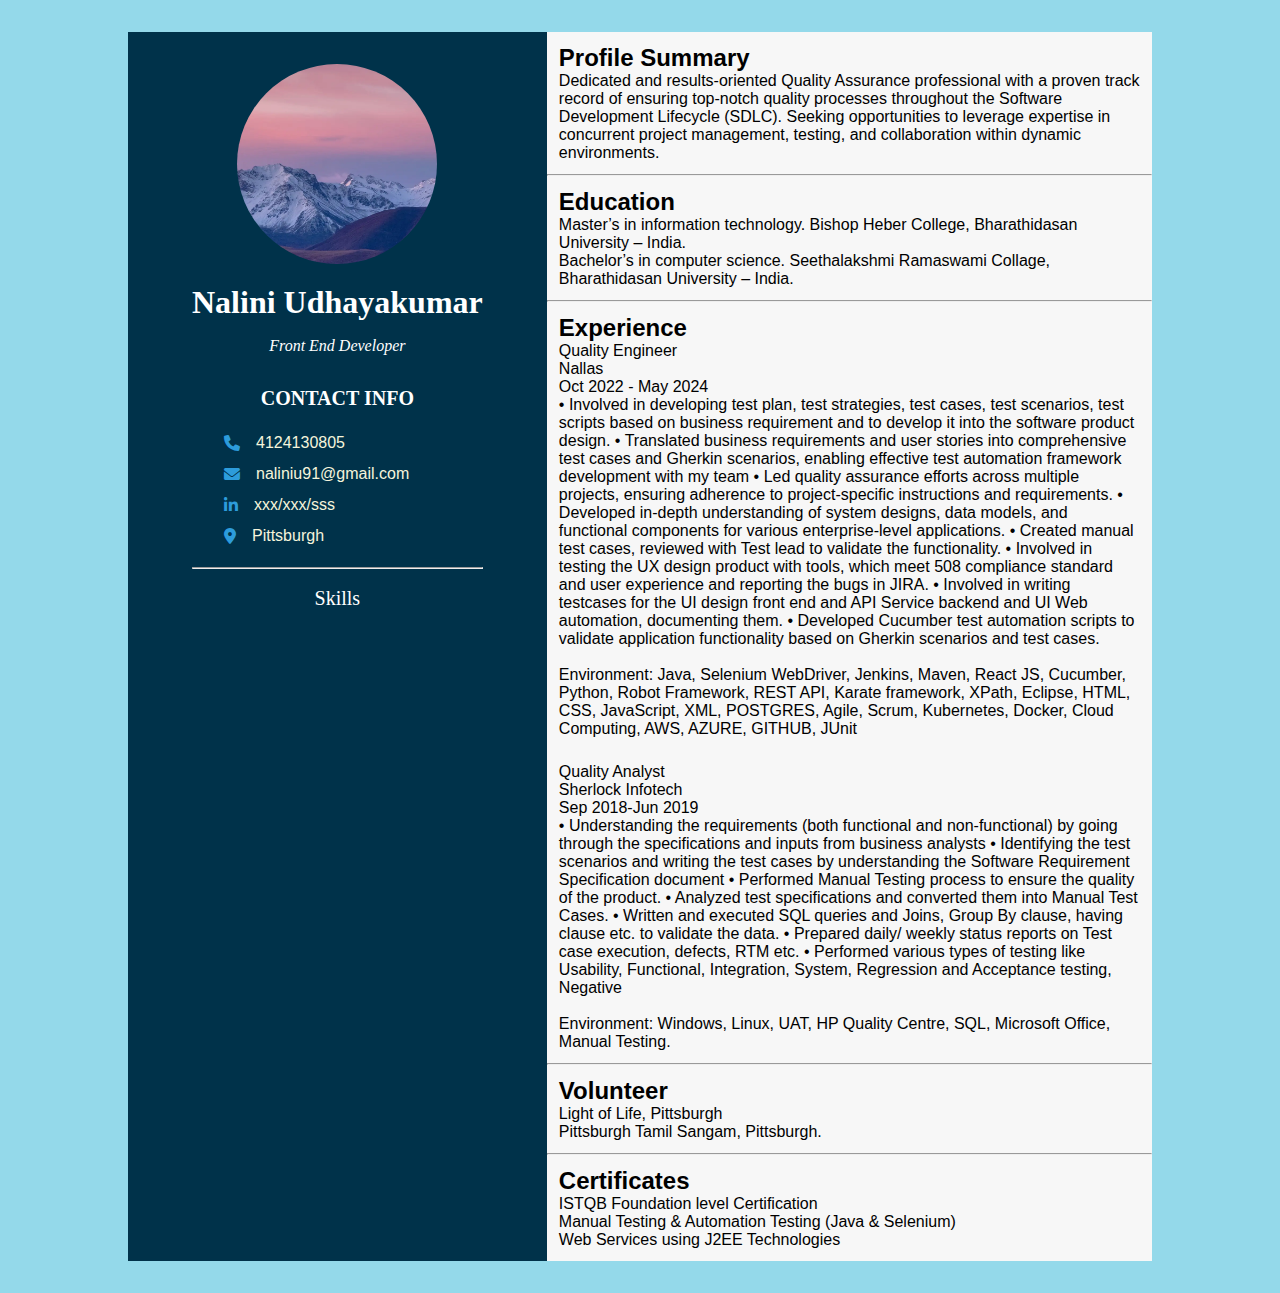
<file: DOM/index.html>
<!DOCTYPE html>

<html>
    <head>
        <meta charset="utf-8">
        <meta http-equiv="X-UA-Compatible" content="IE=edge">
        <title>Resume - Nalini</title>
        <meta name="description" content="">
        <meta name="viewport" content="width=device-width, initial-scale=1">
        <link rel="stylesheet" href="style.css">
        <link rel="stylesheet" href="https://cdnjs.cloudflare.com/ajax/libs/font-awesome/6.0.0/css/all.min.css">
    </head>
    <body>

        <main class="main-content">
                <section class="left-section">
                    <div class="left-container">


                     <div class="profile-section">
                        <img class="img-photo" src="/Resume_1/image/xyz.webp" alt=""/>
                        <h2 class="profile-name"> Nalini Udhayakumar</h2> </h2>
                        <p class="profile-desg">Front End Developer</p>
                    </div>
                    <div class="class-info">
                        <h3 class="contact-info">
                           <p class="heading-text"> CONTACT INFO </p></h3>
                        <br>
                        <ul class="list-text">
                            <li>  <i class="fa fa-phone"></i> 4124130805</li>
                            <li>  <i class="fa fa-envelope"></i>
                                            naliniu91@gmail.com</li>
                             <li>  <i class="fa-brands fa-linkedin-in" id="linkedin"></i></i>
                                                xxx/xxx/sss</li>
                            <li>  <i class="fa-solid fa-location-dot"></i></i>
                                                    Pittsburgh</li>
                        </ul>
                      
                    </div>
                    <hr>
                    <div class="skills-main">
                        <br>    
                        <p class="heading-text" id="skills"> Skills</p>
                        <br>
                        <ul id="skills-list">
                            
                            </ul>
                           

                    </div>
                    
                </div>
                </section>
                <section class="right-section">
<div class="container">
<h2 > Profile Summary</h2>
<p> Dedicated and results-oriented Quality Assurance professional with a proven track record 
    of ensuring top-notch quality processes throughout the Software Development Lifecycle (SDLC).
     Seeking opportunities to leverage expertise in concurrent project management, testing, and collaboration within dynamic environments.
</div> 
<hr>  
<div class="container">
<h2> Education</h2>
<ul>
    <li> Master’s in information technology. Bishop Heber College, Bharathidasan University – India.
    </li>
    <li>Bachelor’s in computer science. Seethalakshmi Ramaswami Collage, Bharathidasan University –
        India.</li>
</ul>
</div> 
<hr>  
<div class="container">
<h2> Experience</h2>
<ul>
    <li> Quality Engineer    </li>
    <li> Nallas    </li>
    <li> Oct 2022 - May 2024    </li>
    <li>•	Involved in developing test plan, test strategies, test cases, test scenarios, test scripts based on business requirement and to develop it into the software product design.
        •	Translated business requirements and user stories  into comprehensive test cases and Gherkin scenarios, enabling effective test automation framework development with my team
        •	Led quality assurance efforts across multiple projects, ensuring adherence to project-specific instructions and requirements.
        •	Developed in-depth understanding of system designs, data models, and functional components for various enterprise-level applications.
        •	Created manual test cases, reviewed with Test lead to validate the functionality.
        •	Involved in testing the UX design product with tools, which meet 508 compliance standard and user experience and reporting the bugs in JIRA.
        •	Involved in writing testcases for the UI design front end and API Service backend and UI Web automation, documenting them.
        •	Developed Cucumber test automation scripts to validate application functionality based on Gherkin scenarios and test cases.
        </li>
        <br>
    <li>Environment: Java, Selenium WebDriver, Jenkins, Maven, React JS, Cucumber, Python, Robot Framework, REST API, Karate framework, XPath, Eclipse, HTML, CSS, JavaScript, XML, POSTGRES, Agile, Scrum, Kubernetes, Docker, Cloud Computing, AWS, AZURE, GITHUB, JUnit

    </li>
</ul>
</div>   

<div class="container">
<ul>
    <li>Quality Analyst   </li>
    <li> Sherlock Infotech    </li>
    <li> Sep 2018-Jun 2019    </li>
    <li>•	Understanding the requirements (both functional and non-functional) by going through the specifications and inputs from business analysts
        •	Identifying the test scenarios and writing the test cases by understanding the Software Requirement Specification document
        •	Performed Manual Testing process to ensure the quality of the product.
        •	Analyzed test specifications and converted them into Manual Test Cases.
        •	Written and executed SQL queries and Joins, Group By clause, having clause etc. to validate the data.
        •	Prepared daily/ weekly status reports on Test case execution, defects, RTM etc.
        •	Performed various types of testing like Usability, Functional, Integration, System, Regression and Acceptance testing, Negative
        </li>
    <br>
    <li>Environment: Windows, Linux, UAT, HP Quality Centre, SQL, Microsoft Office, Manual Testing.</li>
</ul>

</div>             
<hr>  
<div class="container">
<h2> Volunteer   </h2>
<ul>
   
    <li>Light of Life, Pittsburgh   </li>
        
    <li>Pittsburgh Tamil Sangam, Pittsburgh.   </li>
</ul></div>
    <hr>  
    <div class="container">
    <h2> Certificates   </h2>
    <ul>
       
      <li>	ISTQB Foundation level Certification     </li>
      <li>Manual Testing & Automation Testing (Java & Selenium)</li>
      <li>Web Services using J2EE Technologies</li>
      <li></li>
      <li></li>
                

</section>

</main>


        <!-- 
        <div class="topContainer">
            <div class="contentName">
                <img scr="" alt="Nalini"/>
                <p> Nalini Udhayakumar</p>
                <p> Designer</p>

            </div>
           
            <div class="contentAddress">

            </div>
        </div>
         
        <div class="mainContainer">
            <div class="topPanel">

            </div>
            <div class="leftPanel">

            </div>


        </div>*/-->
        
        <script src="app.js" async defer></script>
    </body>
</html>
</file>
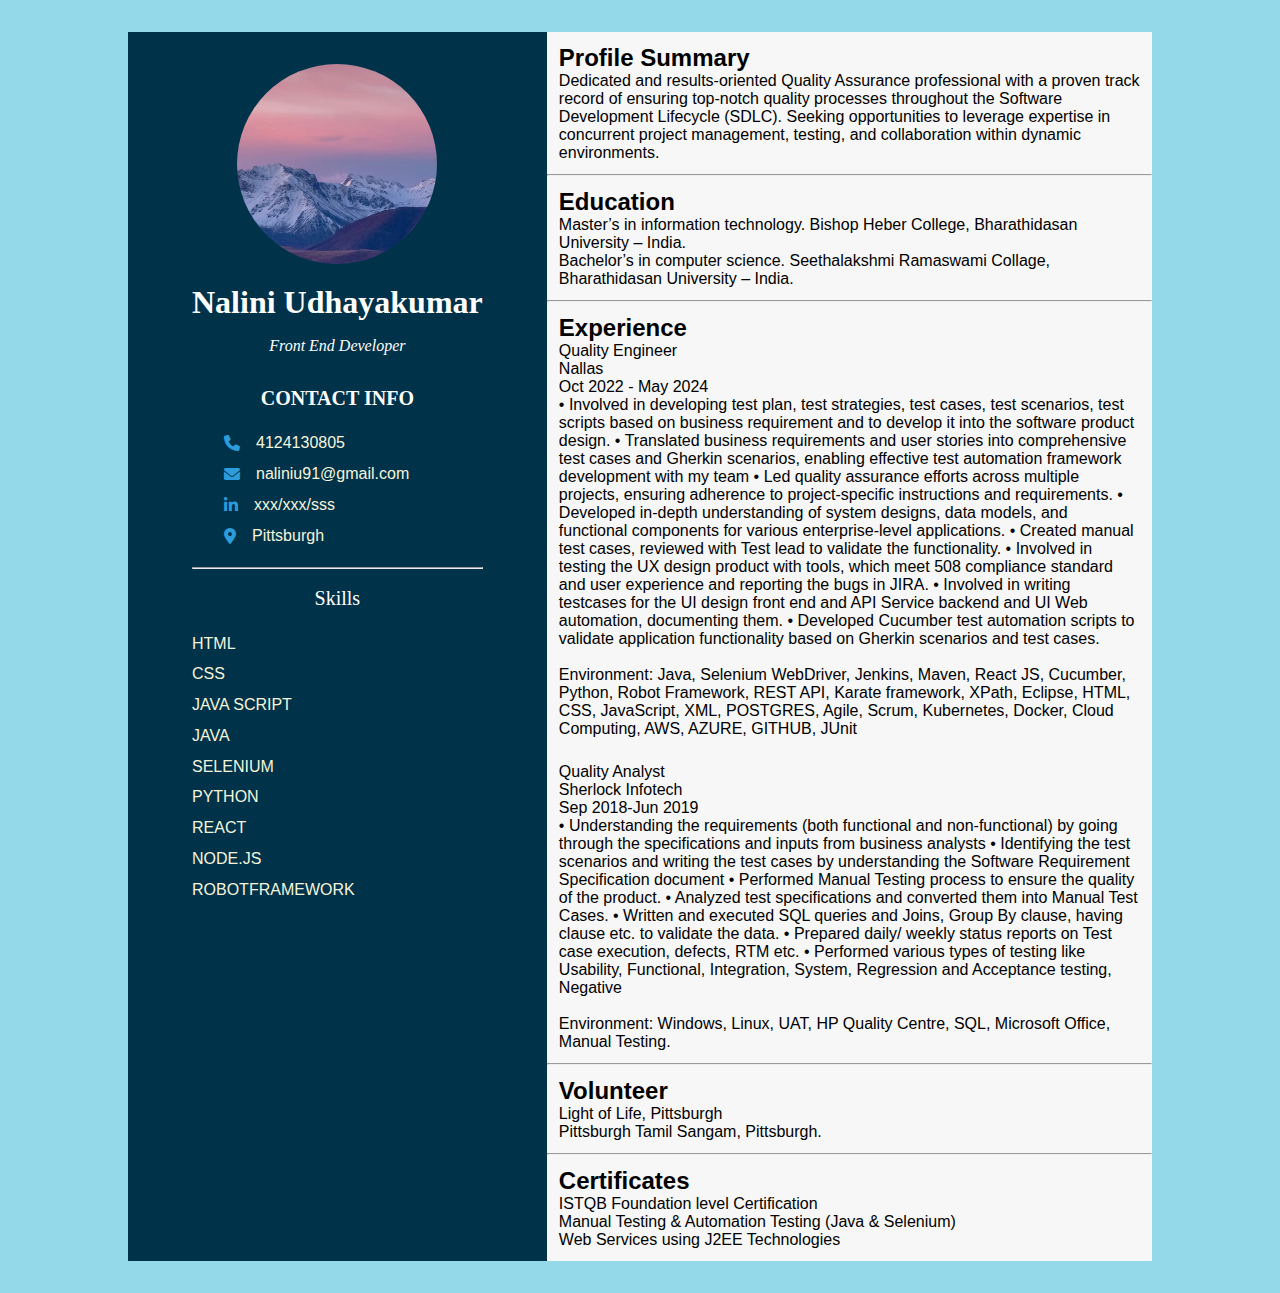
<file: Resume_1/index.html>
<!DOCTYPE html>

<html>
    <head>
        <meta charset="utf-8">
        <meta http-equiv="X-UA-Compatible" content="IE=edge">
        <title>Resume - Nalini</title>
        <meta name="description" content="">
        <meta name="viewport" content="width=device-width, initial-scale=1">
        <link rel="stylesheet" href="style.css">
        <link rel="stylesheet" href="https://cdnjs.cloudflare.com/ajax/libs/font-awesome/6.0.0/css/all.min.css">
    </head>
    <body>

        <main class="main-content">
                <section class="left-section">
                    <div class="left-container">


                     <div class="profile-section">
                        <img class="img-photo" src="/Resume_1/image/xyz.webp" alt=""/>
                        <h2 class="profile-name"> Nalini Udhayakumar</h2> </h2>
                        <p class="profile-desg">Front End Developer</p>
                    </div>
                    <div class="class-info">
                        <h3 class="contact-info">
                           <p class="heading-text"> CONTACT INFO </p></h3>
                        <br>
                        <ul class="list-text">
                            <li>  <i class="fa fa-phone"></i> 4124130805</li>
                            <li>  <i class="fa fa-envelope"></i>
                                            naliniu91@gmail.com</li>
                             <li>  <i class="fa-brands fa-linkedin-in"></i></i>
                                                xxx/xxx/sss</li>
                            <li>  <i class="fa-solid fa-location-dot"></i></i>
                                                    Pittsburgh</li>
                        </ul>
                      
                    </div>
                    <hr>
                    <div class="skills-main">
                        <br>    
                        <p class="heading-text"> Skills</p>
                        <br>
                        <ul>
                            <li>HTML</li>
                            <li>CSS</li>
                            <li>JAVA SCRIPT</li>
                            <li>JAVA</li>
                            <li>SELENIUM</li>
                            <li>PYTHON</li>
                            <li>REACT</li>
                            <li>NODE.JS</li>
                            <li>ROBOTFRAMEWORK</li>
                            </ul>
                           

                    </div>
                    
                </div>
                </section>
                <section class="right-section">
<div class="container">
<h2 > Profile Summary</h2>
<p> Dedicated and results-oriented Quality Assurance professional with a proven track record 
    of ensuring top-notch quality processes throughout the Software Development Lifecycle (SDLC).
     Seeking opportunities to leverage expertise in concurrent project management, testing, and collaboration within dynamic environments.
</div> 
<hr>  
<div class="container">
<h2> Education</h2>
<ul>
    <li> Master’s in information technology. Bishop Heber College, Bharathidasan University – India.
    </li>
    <li>Bachelor’s in computer science. Seethalakshmi Ramaswami Collage, Bharathidasan University –
        India.</li>
</ul>
</div> 
<hr>  
<div class="container">
<h2> Experience</h2>
<ul>
    <li> Quality Engineer    </li>
    <li> Nallas    </li>
    <li> Oct 2022 - May 2024    </li>
    <li>•	Involved in developing test plan, test strategies, test cases, test scenarios, test scripts based on business requirement and to develop it into the software product design.
        •	Translated business requirements and user stories  into comprehensive test cases and Gherkin scenarios, enabling effective test automation framework development with my team
        •	Led quality assurance efforts across multiple projects, ensuring adherence to project-specific instructions and requirements.
        •	Developed in-depth understanding of system designs, data models, and functional components for various enterprise-level applications.
        •	Created manual test cases, reviewed with Test lead to validate the functionality.
        •	Involved in testing the UX design product with tools, which meet 508 compliance standard and user experience and reporting the bugs in JIRA.
        •	Involved in writing testcases for the UI design front end and API Service backend and UI Web automation, documenting them.
        •	Developed Cucumber test automation scripts to validate application functionality based on Gherkin scenarios and test cases.
        </li>
        <br>
    <li>Environment: Java, Selenium WebDriver, Jenkins, Maven, React JS, Cucumber, Python, Robot Framework, REST API, Karate framework, XPath, Eclipse, HTML, CSS, JavaScript, XML, POSTGRES, Agile, Scrum, Kubernetes, Docker, Cloud Computing, AWS, AZURE, GITHUB, JUnit

    </li>
</ul>
</div>   

<div class="container">
<ul>
    <li>Quality Analyst   </li>
    <li> Sherlock Infotech    </li>
    <li> Sep 2018-Jun 2019    </li>
    <li>•	Understanding the requirements (both functional and non-functional) by going through the specifications and inputs from business analysts
        •	Identifying the test scenarios and writing the test cases by understanding the Software Requirement Specification document
        •	Performed Manual Testing process to ensure the quality of the product.
        •	Analyzed test specifications and converted them into Manual Test Cases.
        •	Written and executed SQL queries and Joins, Group By clause, having clause etc. to validate the data.
        •	Prepared daily/ weekly status reports on Test case execution, defects, RTM etc.
        •	Performed various types of testing like Usability, Functional, Integration, System, Regression and Acceptance testing, Negative
        </li>
    <br>
    <li>Environment: Windows, Linux, UAT, HP Quality Centre, SQL, Microsoft Office, Manual Testing.</li>
</ul>

</div>             
<hr>  
<div class="container">
<h2> Volunteer   </h2>
<ul>
   
    <li>Light of Life, Pittsburgh   </li>
        
    <li>Pittsburgh Tamil Sangam, Pittsburgh.   </li>
</ul></div>
    <hr>  
    <div class="container">
    <h2> Certificates   </h2>
    <ul>
       
      <li>	ISTQB Foundation level Certification     </li>
      <li>Manual Testing & Automation Testing (Java & Selenium)</li>
      <li>Web Services using J2EE Technologies</li>
      <li></li>
      <li></li>
                

</section>

</main>


        <!-- 
        <div class="topContainer">
            <div class="contentName">
                <img scr="" alt="Nalini"/>
                <p> Nalini Udhayakumar</p>
                <p> Designer</p>

            </div>
           
            <div class="contentAddress">

            </div>
        </div>
         
        <div class="mainContainer">
            <div class="topPanel">

            </div>
            <div class="leftPanel">

            </div>


        </div>*/-->
        
        <script src="" async defer></script>
    </body>
</html>
</file>
<file: DOM/style.css>
*
{
    margin:0;
    padding:0;
    font-family:'Franklin Gothic Medium', 'Arial Narrow', Arial, sans-serif;
    box-sizing: border-box;
    list-style:none;
}
body{
    background-color: #94d9ea;
}
.main-content
{
    min-height:100vh;
    width:80%;
    margin: 2rem auto;
   display:grid;
   /*grid-template-columns: repeat(7,1fr);*/
   grid-template-columns: auto auto auto auto auto auto auto;
    
}
.left-section
{
    grid-column:span 2;
    height:100%;
    background-color: #00324a;
}
.profile-section
{
    width:100%;
   
   
}
.left-container
{
padding: 2rem 4rem;
text-align: center;
}
.right-section
{
    grid-column:span 5;
    background-color: #f7f7f7;
    height:100%;
}
.img-photo
{
    width:200px;
    height:200px;
    border-radius: 50%;
    margin-bottom: 1rem;

}
.profile-name
{
    font-family: 'Times New Roman', Times, serif;
    color:white;
    font-size: 2em;
    width:10vm;
    padding-bottom: 1rem;
   
}
.profile-desg
{
    font-family: 'Times New Roman', Times, serif;
    color:white;
    font-size: 1em;
    font-style: italic;
}
.class-info
{
    margin: 2em;
    margin-bottom: 1em;
}
.heading-text
{
    font-family: 'Times New Roman', Times, serif;
    color:white;
    font-size: 20px;
    width: 100;

}
.class-info ul
{
    align-content:center;
    
    padding:2rem,0;
}
.class-info ul li{
    padding: .4rem 0;
    display:flex;
    align-items: center;
    color:beige;
   
  
}
.class-info ul li i
{
    padding-right: 1rem;
    font-size: 1.1 rem;
    color: #2d9cdb;
    font-size:1.5;
   
}
.container
{
    padding: 2%;
}
.skills-main ul
{
    align-content:center;
    padding:2rem,0;
    list-style:circle
} 

.skills-main ul li{
    padding: .4rem 0;
    display:flex;
    align-items: center;
    color:beige;
    /* //visibility: hidden; */
}



/*
.topContainer
{
      
        background: linear-gradient(45deg, #61acad,#518687);
        Width: 100%;
        height: 200px;
        border: 2px solid salmon;
   
    
}
.contentName
{
      width:250px;
      height:200px;
   background: rgb(218, 8, 8);
      border: 2px solid pink;
      display:flex;

}*/
</file>
<file: Resume_1/style.css>
*
{
    margin:0;
    padding:0;
    font-family:'Franklin Gothic Medium', 'Arial Narrow', Arial, sans-serif;
    box-sizing: border-box;
    list-style:none;
}
body{
    background-color: #94d9ea;
}
.main-content
{
    min-height:100vh;
    width:80%;
    margin: 2rem auto;
   display:grid;
   /*grid-template-columns: repeat(7,1fr);*/
   grid-template-columns: auto auto auto auto auto auto auto;
    
}
.left-section
{
    grid-column:span 2;
    height:100%;
    background-color: #00324a;
}
.profile-section
{
    width:100%;
   
   
}
.left-container
{
padding: 2rem 4rem;
text-align: center;
}
.right-section
{
    grid-column:span 5;
    background-color: #f7f7f7;
    height:100%;
}
.img-photo
{
    width:200px;
    height:200px;
    border-radius: 50%;
    margin-bottom: 1rem;

}
.profile-name
{
    font-family: 'Times New Roman', Times, serif;
    color:white;
    font-size: 2em;
    width:10vm;
    padding-bottom: 1rem;
   
}
.profile-desg
{
    font-family: 'Times New Roman', Times, serif;
    color:white;
    font-size: 1em;
    font-style: italic;
}
.class-info
{
    margin: 2em;
    margin-bottom: 1em;
}
.heading-text
{
    font-family: 'Times New Roman', Times, serif;
    color:white;
    font-size: 20px;
    width: 100;

}
.class-info ul
{
    align-content:center;
    
    padding:2rem,0;
}
.class-info ul li{
    padding: .4rem 0;
    display:flex;
    align-items: center;
    color:beige;
}
.class-info ul li i
{
    padding-right: 1rem;
    font-size: 1.1 rem;
    color: #2d9cdb;
    font-size:1.5;
}
.container
{
    padding: 2%;
}
.skills-main ul
{
    align-content:center;
    padding:2rem,0;
    list-style:circle
} 

.skills-main ul li{
    padding: .4rem 0;
    display:flex;
    align-items: center;
    color:beige;
}



/*
.topContainer
{
      
        background: linear-gradient(45deg, #61acad,#518687);
        Width: 100%;
        height: 200px;
        border: 2px solid salmon;
   
    
}
.contentName
{
      width:250px;
      height:200px;
   background: rgb(218, 8, 8);
      border: 2px solid pink;
      display:flex;

}*/
</file>
